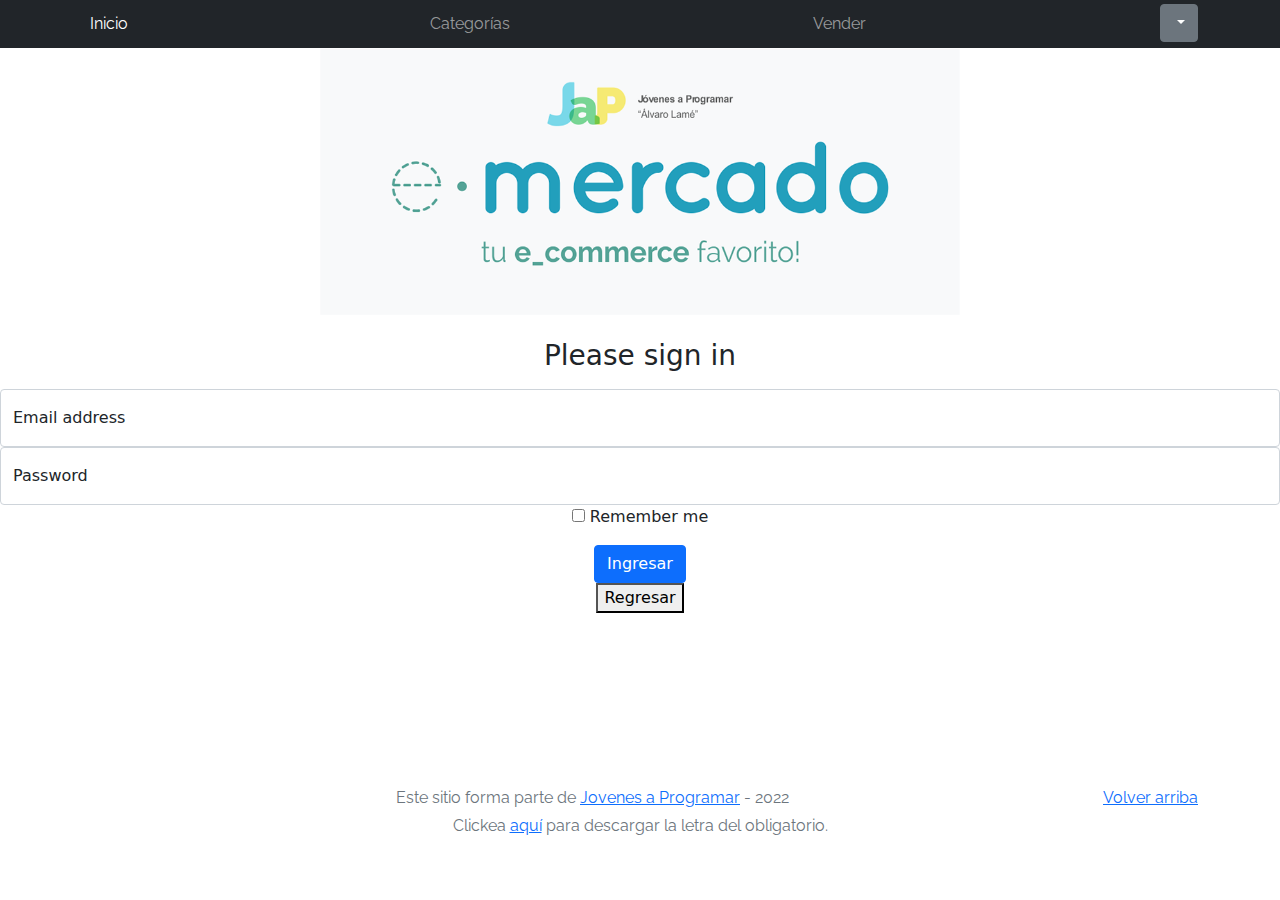
<file: index.html>
<!DOCTYPE html>
<html lang="es">

<head>
  <meta http-equiv="Content-Type" content="text/html; charset=UTF-8">
  <meta name="viewport" content="width=device-width, initial-scale=1, shrink-to-fit=no">
  <title>eMercado - Todo lo que busques está aquí</title>

  <link href="https://fonts.googleapis.com/css?family=Raleway:300,300i,400,400i,700,700i,900,900i" rel="stylesheet">
  <link href="css/bootstrap.min.css" rel="stylesheet">
  <link href="css/styles.css" rel="stylesheet">
</head>

<body>
  <nav class="navbar navbar-expand-lg navbar-dark bg-dark p-1">
    <div class="container">
      <button class="navbar-toggler" type="button" data-bs-toggle="collapse" data-bs-target="#navbarNav"
        aria-controls="navbarNav" aria-expanded="false" aria-label="Toggle navigation">
        <span class="navbar-toggler-icon"></span>
      </button>
      <div class="collapse navbar-collapse" id="navbarNav">
        <ul class="navbar-nav w-100 justify-content-between">
          <li class="nav-item">
            <a class="nav-link active" href="index.html">Inicio</a>
          </li>
          <li class="nav-item">
            <a class="nav-link" href="categories.html">Categorías</a>
          </li>
          <li class="nav-item">
            <a class="nav-link" href="sell.html">Vender</a>
          </li>
          <li class="nav-item">
            <div class="dropdown">
              <button class="btn btn-secondary dropdown-toggle" type="button" id="dropdownMenuButton1" data-bs-toggle="dropdown" aria-expanded="false">
                
              </button>
              <ul class="dropdown-menu" aria-labelledby="dropdownMenuButton1">
                <li><a class="dropdown-item" href="cart.html">Mi Carrito</a></li>
                <li><a class="dropdown-item" href="my-profile.html"> Mi Perfil</a></li>
                <li><a class="dropdown-item"  href="login.html" onclick="cerrarSesion()" >Cerrar Sesión</a></li>
              </ul>
            </div>
            

          </li>
        </ul>
      </div>
    </div>
  </nav>
  <main>
    <div class="jumbotron text-center"></div>
    <div class="album py-5 bg-light">
      <div class="container">
        <div class="row">
          <div class="col-md-4">
            <div class="card mb-4 shadow-sm custom-card cursor-active" id="autos">
              <img class="bd-placeholder-img card-img-top" src="img/cars_index.jpg"
                alt="Imgagen representativa de la categoría 'Autos'">
              <h3 class="m-3">Autos</h3>
              <div class="card-body">
                <p class="card-text">Los mejores precios en autos 0 kilómetro, de alta y media gama.</p>
              </div>
            </div>
          </div>
          <div class="col-md-4">
            <div class="card mb-4 shadow-sm custom-card cursor-active" id="juguetes">
              <img class="bd-placeholder-img card-img-top" src="img/toys_index.jpg"
                alt="Imgagen representativa de la categoría 'Juguetes'">
              <h3 class="m-3">Juguetes</h3>
              <div class="card-body">
                <p class="card-text">Encuentra aquí los mejores precios para niños/as de cualquier edad.</p>
              </div>
            </div>
          </div>
          <div class="col-md-4">
            <div class="card mb-4 shadow-sm custom-card cursor-active" id="muebles">
              <img class="bd-placeholder-img card-img-top" src="img/furniture_index.jpg"
                alt="Imgagen representativa de la categoría 'Muebles'">
              <h3 class="m-3">Muebles</h3>
              <div class="card-body">
                <p class="card-text">Muebles antiguos, nuevos y para ser armados por uno mismo.</p>
              </div>
            </div>
          </div>
        </div>
        <div class="row">
          <a class="btn btn-light btn-lg btn-block" href="categories.html">Y mucho más!</a>
        </div>
      </div>
    </div>
  </main>
  <footer class="text-muted">
    <div class="container">
      <p class="float-end">
        <a href="#">Volver arriba</a>
      </p>
      <p>Este sitio forma parte de <a href="https://jovenesaprogramar.edu.uy/" target="_blank">Jovenes a Programar</a> -
        2022</p>
      <p>Clickea <a target="_blank" href="Letra.pdf">aquí</a> para descargar la letra del obligatorio.</p>
    </div>
  </footer>
  <script src="js/bootstrap.bundle.min.js"></script>
  <script src="js/index.js"></script>
  <script src="js/init.js"></script>
  <script src="js/login.js"></script>
</body>

</html>
</file>
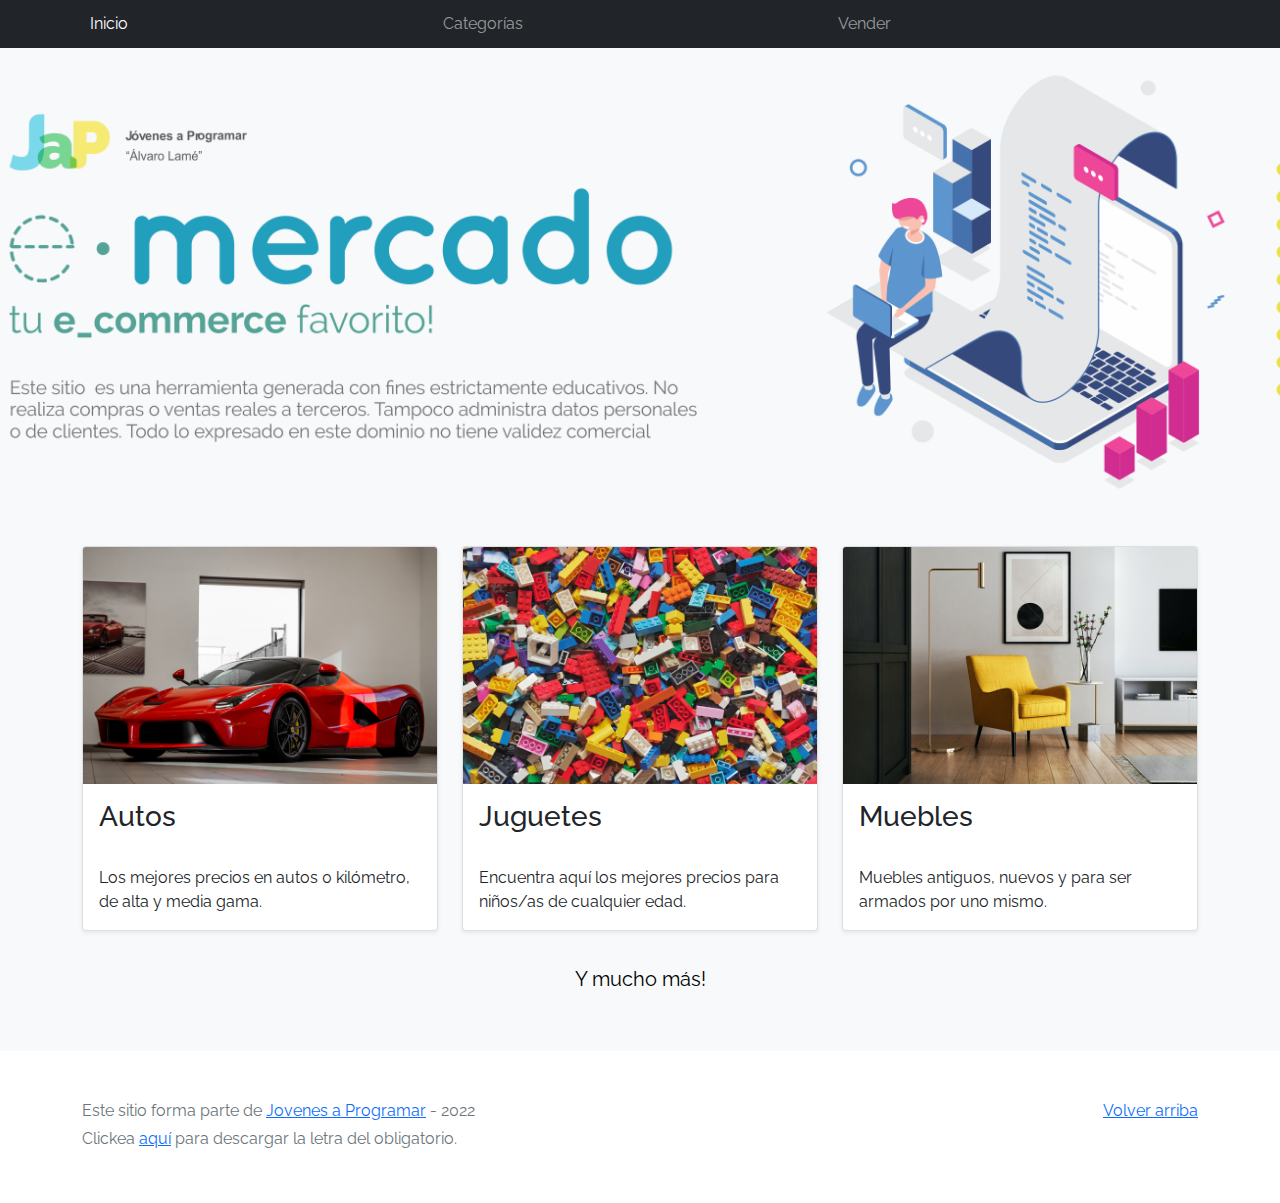
<file: workspace-inicial/workspace-inicial/index.html>
<!DOCTYPE html>
<html lang="es">

<head>
  <meta http-equiv="Content-Type" content="text/html; charset=UTF-8">
  <meta name="viewport" content="width=device-width, initial-scale=1, shrink-to-fit=no">
  <title>eMercado - Todo lo que busques está aquí</title>

  <link href="https://fonts.googleapis.com/css?family=Raleway:300,300i,400,400i,700,700i,900,900i" rel="stylesheet">
  <link href="css/bootstrap.min.css" rel="stylesheet">
  <link href="css/styles.css" rel="stylesheet">
</head>

<body>
  <nav class="navbar navbar-expand-lg navbar-dark bg-dark p-1">
    <div class="container">
      <button class="navbar-toggler" type="button" data-bs-toggle="collapse" data-bs-target="#navbarNav"
        aria-controls="navbarNav" aria-expanded="false" aria-label="Toggle navigation">
        <span class="navbar-toggler-icon"></span>
      </button>
      <div class="collapse navbar-collapse" id="navbarNav">
        <ul class="navbar-nav w-100 justify-content-between">
          <li class="nav-item">
            <a class="nav-link active" href="index.html">Inicio</a>
          </li>
          <li class="nav-item">
            <a class="nav-link" href="categories.html">Categorías</a>
          </li>
          <li class="nav-item">
            <a class="nav-link" href="sell.html">Vender</a>
          </li>
          <li class="nav-item">
          </li>
        </ul>
      </div>
    </div>
  </nav>
  <main>
    <div class="jumbotron text-center"></div>
    <div class="album py-5 bg-light">
      <div class="container">
        <div class="row">
          <div class="col-md-4">
            <div class="card mb-4 shadow-sm custom-card cursor-active" id="autos">
              <img class="bd-placeholder-img card-img-top" src="img/cars_index.jpg"
                alt="Imgagen representativa de la categoría 'Autos'">
              <h3 class="m-3">Autos</h3>
              <div class="card-body">
                <p class="card-text">Los mejores precios en autos 0 kilómetro, de alta y media gama.</p>
              </div>
            </div>
          </div>
          <div class="col-md-4">
            <div class="card mb-4 shadow-sm custom-card cursor-active" id="juguetes">
              <img class="bd-placeholder-img card-img-top" src="img/toys_index.jpg"
                alt="Imgagen representativa de la categoría 'Juguetes'">
              <h3 class="m-3">Juguetes</h3>
              <div class="card-body">
                <p class="card-text">Encuentra aquí los mejores precios para niños/as de cualquier edad.</p>
              </div>
            </div>
          </div>
          <div class="col-md-4">
            <div class="card mb-4 shadow-sm custom-card cursor-active" id="muebles">
              <img class="bd-placeholder-img card-img-top" src="img/furniture_index.jpg"
                alt="Imgagen representativa de la categoría 'Muebles'">
              <h3 class="m-3">Muebles</h3>
              <div class="card-body">
                <p class="card-text">Muebles antiguos, nuevos y para ser armados por uno mismo.</p>
              </div>
            </div>
          </div>
        </div>
        <div class="row">
          <a class="btn btn-light btn-lg btn-block" href="categories.html">Y mucho más!</a>
        </div>
      </div>
    </div>
  </main>
  <footer class="text-muted">
    <div class="container">
      <p class="float-end">
        <a href="#">Volver arriba</a>
      </p>
      <p>Este sitio forma parte de <a href="https://jovenesaprogramar.edu.uy/" target="_blank">Jovenes a Programar</a> -
        2022</p>
      <p>Clickea <a target="_blank" href="Letra.pdf">aquí</a> para descargar la letra del obligatorio.</p>
    </div>
  </footer>
  <script src="js/bootstrap.bundle.min.js"></script>
  <script src="js/index.js"></script>
  <script src="js/init.js"></script>
</body>

</html>
</file>
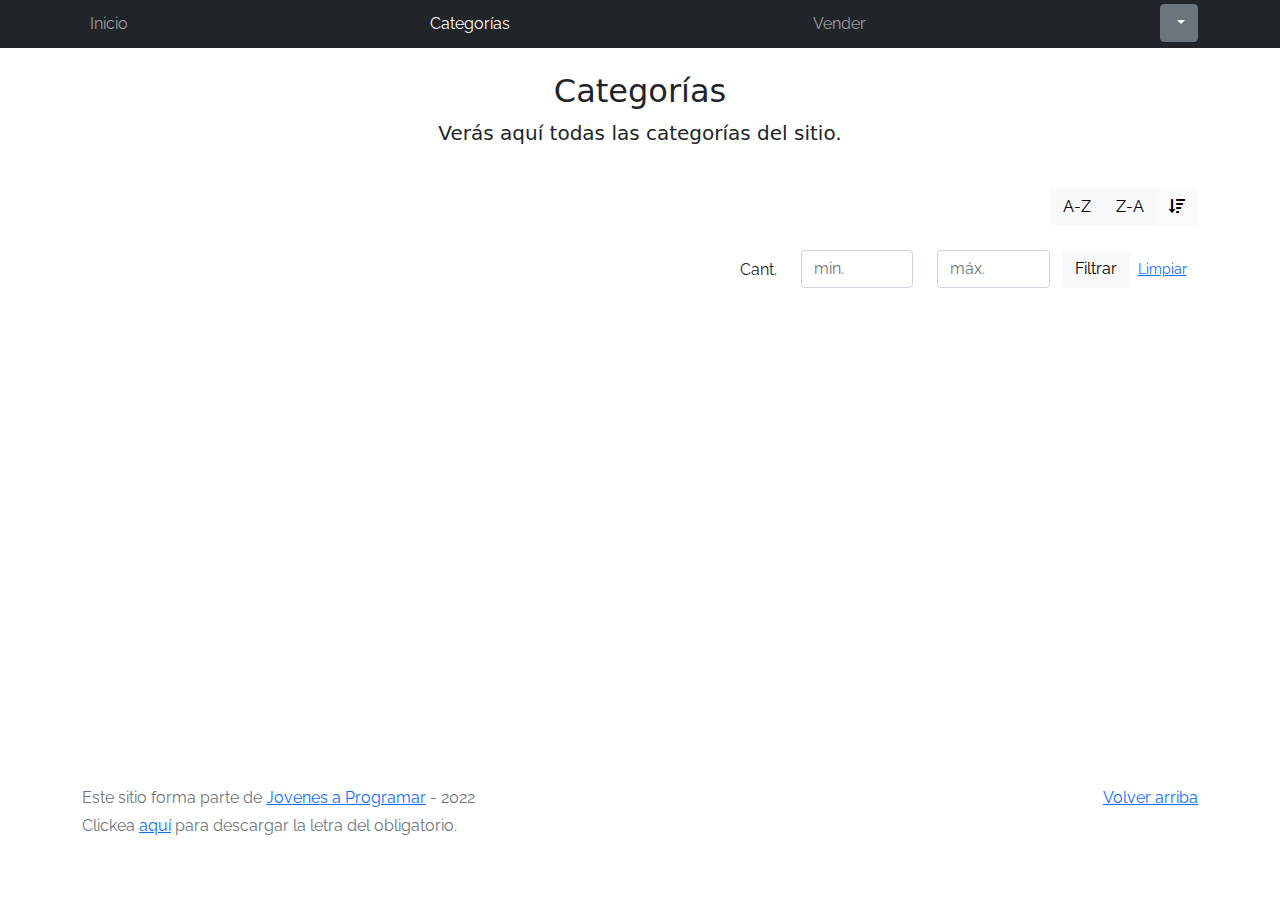
<file: categories.html>
<!DOCTYPE html>
<html lang="es">

<head>
  <meta http-equiv="Content-Type" content="text/html; charset=UTF-8">
  <meta name="viewport" content="width=device-width, initial-scale=1, shrink-to-fit=no">
  <title>eMercado - Todo lo que busques está aquí</title>

  <link href="https://fonts.googleapis.com/css?family=Raleway:300,300i,400,400i,700,700i,900,900i" rel="stylesheet">
  <link href="css/font-awesome.min.css" rel="stylesheet">
  <link href="css/bootstrap.min.css" rel="stylesheet">
  <link href="css/styles.css" rel="stylesheet">
</head>

<body>
  <nav class="navbar navbar-expand-lg navbar-dark bg-dark p-1">
    <div class="container">
      <button class="navbar-toggler" type="button" data-bs-toggle="collapse" data-bs-target="#navbarNav"
        aria-controls="navbarNav" aria-expanded="false" aria-label="Toggle navigation">
        <span class="navbar-toggler-icon"></span>
      </button>
      <div class="collapse navbar-collapse" id="navbarNav">
        <ul class="navbar-nav w-100 justify-content-between">
          <li class="nav-item">
            <a class="nav-link" href="index.html">Inicio</a>
          </li>
          <li class="nav-item">
            <a class="nav-link active" href="categories.html">Categorías</a>
          </li>
          <li class="nav-item">
            <a class="nav-link" href="sell.html">Vender</a>
          </li>
          <li class="nav-item">
            <div class="dropdown">
              <button class="btn btn-secondary dropdown-toggle" type="button" id="dropdownMenuButton1" data-bs-toggle="dropdown" aria-expanded="false">
              
              </button>
              <ul class="dropdown-menu" aria-labelledby="dropdownMenuButton1">
                <li><a class="dropdown-item" href="cart.html">Mi Carrito</a></li>
                <li><a class="dropdown-item" href="my-profile.html"> Mi Perfil</a></li>
                <li><a class="dropdown-item"  href="login.html" onclick="cerrarSesion()" >Cerrar Sesión</a></li>
              </ul>
            </div>
            

          </li>
        </ul>
      </div>
    </div>
  </nav>
  <main class="pb-5">
    <div class="text-center p-4">
      <h2>Categorías</h2>
      <p class="lead">Verás aquí todas las categorías del sitio.</p>
    </div>
    <div class="container">
      <div class="row">
        <div class="col text-end">
          <div class="btn-group btn-group-toggle mb-4" data-bs-toggle="buttons">
            <input type="radio" class="btn-check" name="options" id="sortAsc">
            <label class="btn btn-light" for="sortAsc">A-Z</label>
            <input type="radio" class="btn-check" name="options" id="sortDesc">
            <label class="btn btn-light" for="sortDesc">Z-A</label>
            <input type="radio" class="btn-check" name="options" id="sortByCount" checked>
            <label class="btn btn-light" for="sortByCount"><i class="fas fa-sort-amount-down mr-1"></i></label>
          </div>
        </div>
      </div>
      <div class="row">
        <div class="col-lg-6 offset-lg-6 col-md-12 mb-1 container">
          <div class="row container p-0 m-0">
            <div class="col">
              <p class="font-weight-normal text-end my-2">Cant.</p>
            </div>
            <div class="col">
              <input class="form-control" type="number" placeholder="min." id="rangeFilterCountMin">
            </div>
            <div class="col">
              <input class="form-control" type="number" placeholder="máx." id="rangeFilterCountMax">
            </div>
            <div class="col-3 p-0">
              <div class="btn-group" role="group">
                <button class="btn btn-light btn-block" id="rangeFilterCount">Filtrar</button>
                <button class="btn btn-link btn-sm" id="clearRangeFilter">Limpiar</button>
              </div>
            </div>
          </div>
        </div>
      </div>
      <div class="row">
        <div class="list-group" id="cat-list-container">
        </div>
      </div>
    </div>
  </main>
  <footer class="text-muted">
    <div class="container">
      <p class="float-end">
        <a href="#">Volver arriba</a>
      </p>
      <p>Este sitio forma parte de <a href="https://jovenesaprogramar.edu.uy/" target="_blank">Jovenes a Programar</a> -
        2022</p>
      <p>Clickea <a target="_blank" href="Letra.pdf">aquí</a> para descargar la letra del obligatorio.</p>
    </div>
  </footer>
  <div id="spinner-wrapper">
    <div class="lds-ring">
      <div></div>
      <div></div>
      <div></div>
      <div></div>
    </div>
  </div>
  <script src="js/bootstrap.bundle.min.js"></script>
  <script src="js/init.js"></script>
  <script src="js/categories.js"></script>
</body>

</html>
</file>
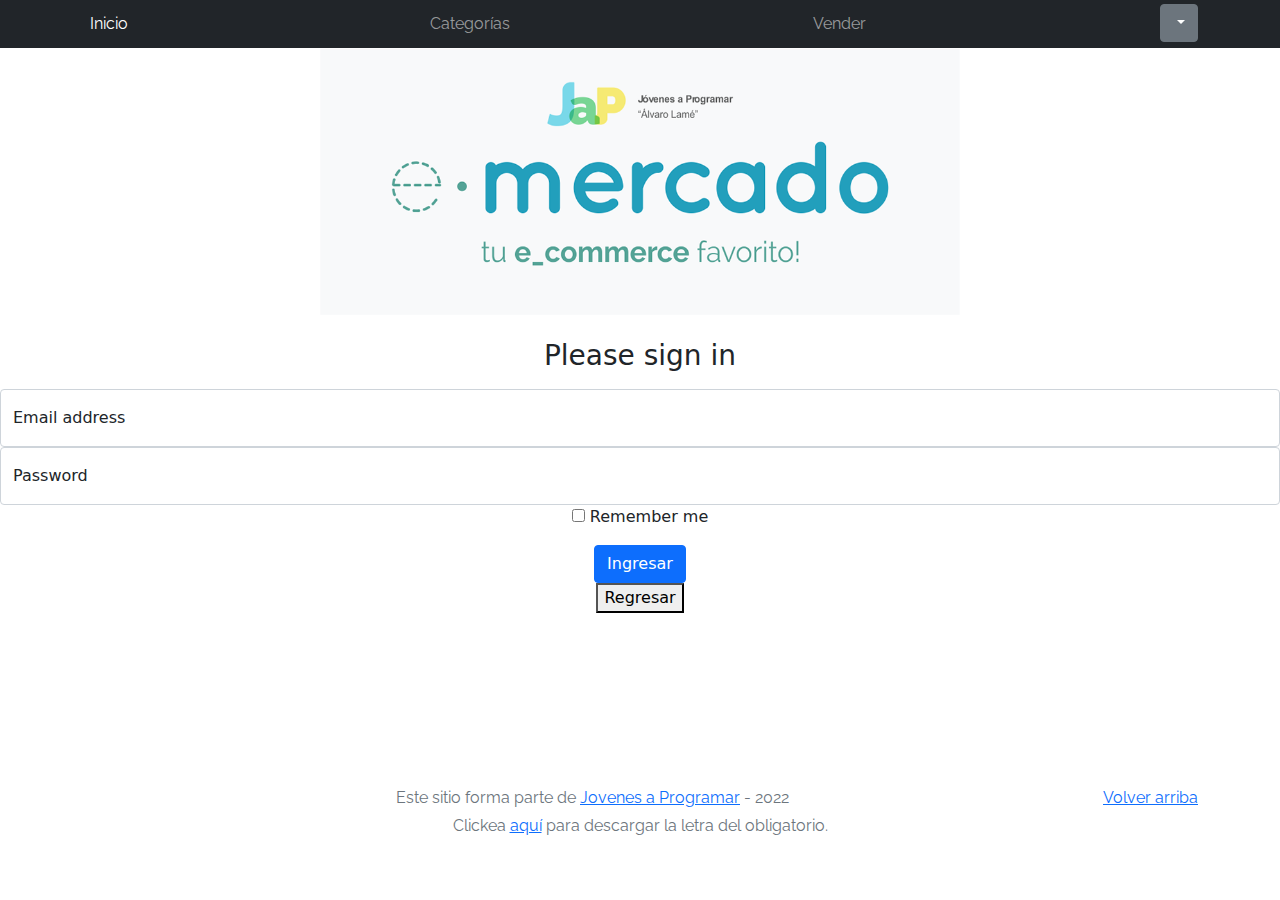
<file: login.html>
<!DOCTYPE html>
<html lang="es">

<head>
  <meta http-equiv="Content-Type" content="text/html; charset=UTF-8">
  <meta name="viewport" content="width=device-width, initial-scale=1, shrink-to-fit=no">
  <title>eMercado - Todo lo que busques está aquí</title>
  
  <link href="https://fonts.googleapis.com/css?family=Raleway:300,300i,400,400i,700,700i,900,900i" rel="stylesheet">
  <link href="css/bootstrap.min.css" rel="stylesheet">
  <link href="css/styles.css" rel="stylesheet">
  
</head>

<body class="text-center">
  <nav class="navbar navbar-expand-lg navbar-dark bg-dark p-1">
    <div class="container">
      <button class="navbar-toggler" type="button" data-bs-toggle="collapse" data-bs-target="#navbarNav"
        aria-controls="navbarNav" aria-expanded="false" aria-label="Toggle navigation">
        <span class="navbar-toggler-icon"></span>
      </button>
      <div class="collapse navbar-collapse" id="navbarNav">
        <ul class="navbar-nav w-100 justify-content-between">
          <li class="nav-item">
            <a class="nav-link active" href="index.html">Inicio</a>
          </li>
          <li class="nav-item">
            <a class="nav-link" href="categories.html">Categorías</a>
          </li>
          <li class="nav-item">
            <a class="nav-link" href="sell.html">Vender</a>
          </li>
          <li class="nav-item">
            <div class="dropdown">
              <button class="btn btn-secondary dropdown-toggle" type="button" id="dropdownMenuButton1" data-bs-toggle="dropdown" aria-expanded="false">
              
              </button>
              <ul class="dropdown-menu" aria-labelledby="dropdownMenuButton1">
                <li><a class="dropdown-item" href="cart.html">Mi Carrito</a></li>
                <li><a class="dropdown-item" href="my-profile.html"> Mi Perfil</a></li>
                <li><a class="dropdown-item"  href="login.html" onclick="cerrarSesion()" >Cerrar Sesión</a></li>
              </ul>
            </div>
            

          </li>
        </ul>
      </div>
    </div>
  </nav>
    
  <main class="form-signin w-100 m-auto">
    <form>
      <img class="mb-4" src="./img/login.png" alt="" width="50%" height="50%">
      <h1 class="h3 mb-3 fw-normal">Please sign in</h1>
  
      <div class="form-floating">
        <input type="email" class="form-control" id="email" placeholder="name@example.com" required>
        <label for="email">Email address</label>
      </div>
      <div class="form-floating">
        <input type="password" class="form-control" id="Password" placeholder="Password" required>
        <label for="Password">Password</label>
      </div>
  
      <div class="checkbox mb-3">
        <label>
          <input type="checkbox" value="remember-me" id="check" required> Remember me
        </label>
      </div>
      <button class="btn btn-primary" type="button" id="submit" onclick="comprobarClave()">Ingresar</button>
    </form>
    <button id="Regresa">Regresar</button>
  </main>

  <div class="alert alert-success alert-dismissible fade" role="alert" id="alert-success">
    <p>Datos guardados correctamente</p>
    <button type="button" class="btn-close" data-bs-dismiss="alert" aria-label="Close"></button>
  </div>

  <div class="alert alert-danger alert-dismissible fade" role="alert" id="alert-danger">
    <p>Los datos ingresados no cumplen con los requisitos solicitados</p>
    <button type="button" class="btn-close" data-bs-dismiss="alert" aria-label="Close"></button>
  </div>

  <footer class="text-muted">
    <div class="container">
      <p class="float-end">
        <a href="#">Volver arriba</a>
      </p>
      <p>Este sitio forma parte de <a href="https://jovenesaprogramar.edu.uy/" target="_blank">Jovenes a Programar</a> -
        2022</p>
      <p>Clickea <a target="_blank" href="Letra.pdf">aquí</a> para descargar la letra del obligatorio.</p>
    </div>
  </footer>
  <script src="js/login.js"></script>
  <script src="js/init.js"></script>
</body>

</html>
</file>
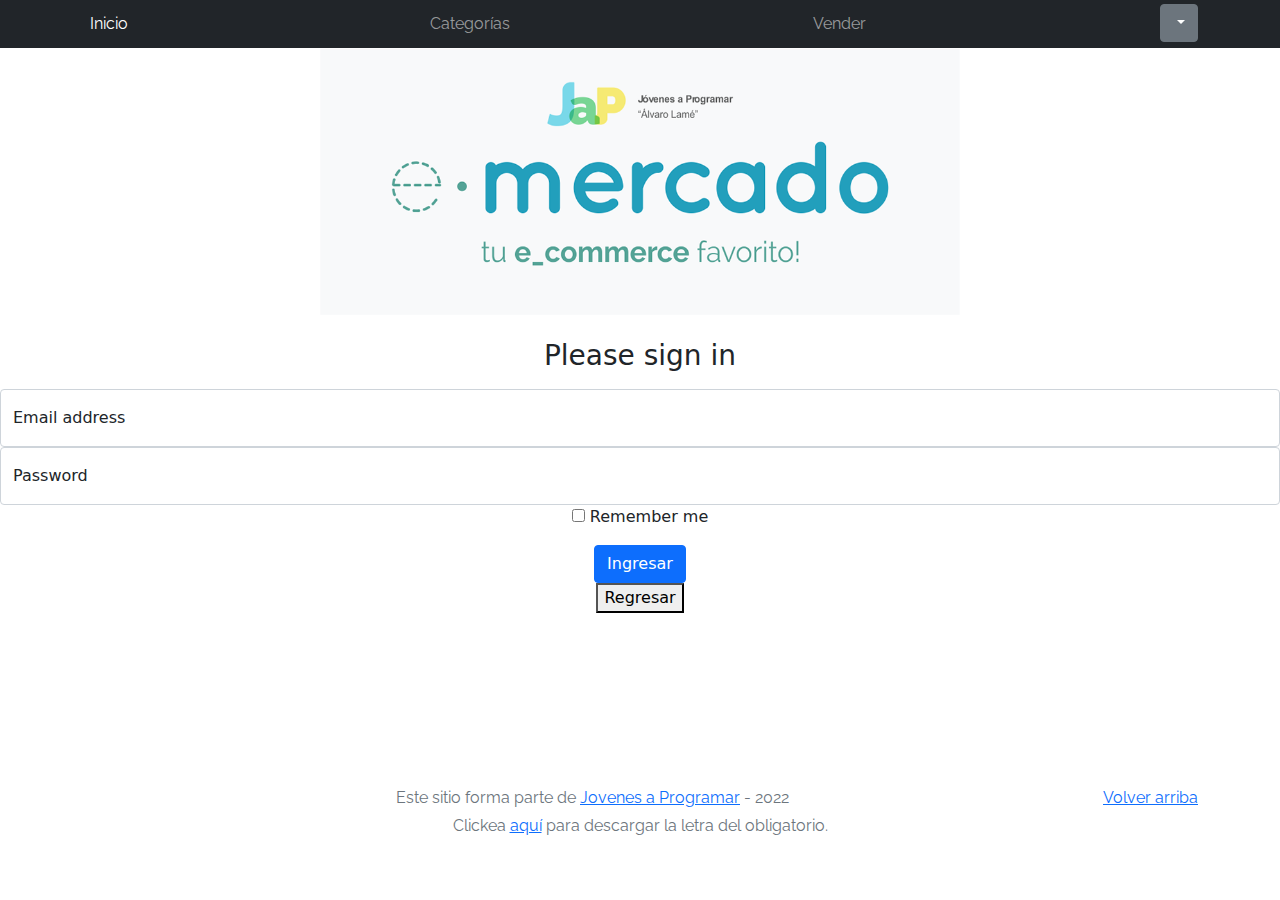
<file: my-profile.html>
<!DOCTYPE html>
<html lang="es">

<head>
  <meta http-equiv="Content-Type" content="text/html; charset=UTF-8">
  <meta name="viewport" content="width=device-width, initial-scale=1, shrink-to-fit=no">
  <title>eMercado - Todo lo que busques está aquí</title>
  <link href="https://fonts.googleapis.com/css?family=Raleway:300,300i,400,400i,700,700i,900,900i" rel="stylesheet">
  <link href="css/bootstrap.min.css" rel="stylesheet">
  <link href="css/styles.css" rel="stylesheet">
  <style>
    .bd-placeholder-img {
      font-size: 1.125rem;
      text-anchor: middle;
      -webkit-user-select: none;
      -moz-user-select: none;
      -ms-user-select: none;
      user-select: none;
    }

    @media (min-width: 768px) {
      .bd-placeholder-img-lg {
        font-size: 3.5rem;
      }
    }
  </style>
</head>

<body>
  <nav class="navbar navbar-expand-lg navbar-dark bg-dark p-1">
    <div class="container">
      <button class="navbar-toggler" type="button" data-bs-toggle="collapse" data-bs-target="#navbarNav"
        aria-controls="navbarNav" aria-expanded="false" aria-label="Toggle navigation">
        <span class="navbar-toggler-icon"></span>
      </button>
      <div class="collapse navbar-collapse" id="navbarNav">
        <ul class="navbar-nav w-100 justify-content-between">
          <li class="nav-item">
            <a class="nav-link" href="index.html">Inicio</a>
          </li>
          <li class="nav-item">
            <a class="nav-link" href="categories.html">Categorías</a>
          </li>
          <li class="nav-item">
            <a class="nav-link" href="sell.html">Vender</a>
          </li>
          <li class="nav-item">
            <div class="dropdown">
              <button class="btn btn-secondary dropdown-toggle" type="button" id="dropdownMenuButton1" data-bs-toggle="dropdown" aria-expanded="false">
              
              </button>
              <ul class="dropdown-menu" aria-labelledby="dropdownMenuButton1">
                <li><a class="dropdown-item" href="cart.html">Mi Carrito</a></li>
                <li><a class="dropdown-item" href="my-profile.html"> Mi Perfil</a></li>
                <li><a class="dropdown-item"  href="login.html" onclick="cerrarSesion()" >Cerrar Sesión</a></li>
              </ul>
            </div>
            

          </li>
        </ul>
      </div>
    </div>
  </nav>
  <main>
  <form action="#" method="get" class="row mt-4 needs-validation" id="form" novalidate>
    <div class="container">
      <div class="row">
        <div class="col-md-8 mb-4">
          <div class="card mb-4">
            <div class="card-header py-3">
              <h5 class="mb-0">Perfil</h5>
            </div>
            <div class="card-body">
                <!-- Primer nombre -->
                <div class="row mb-4">
                  <div class="col">
                    <div class="form-outline">
                      <input type="text" class="form-control" id="name1" required />
                      <label class="form-label" for="name1" >Primer nombre*</label>
                      <div class="valid-feedback">
                      </div>
                      <div class="invalid-feedback">
                        Ingrese Nombre
                      </div>
                    </div>
                  </div>
                  <!-- Segundo nombre -->
                  <div class="col">
                    <div class="form-outline">
                      <input type="text" class="form-control" id="name2" />
                      <label class="form-label" for="name2" >Segundo nombre</label>
                  </div>
                </div>
              </div>
            </div>
            <div class="card-body">
              <!-- Primer apellido -->
              <div class="row mb-4">
                <div class="col">
                  <div class="form-outline">
                    <input type="text" class="form-control" id="lastName1" required />
                    <label class="form-label" for="lastName1" >Primer apellido*</label>
                    <div class="valid-feedback">
                    </div>
                    <div class="invalid-feedback">
                      Ingrese Apellido
                    </div>
                  </div>
                </div>
                <!-- Segundo Apellido -->
                <div class="col">
                  <div class="form-outline">
                    <input type="text" class="form-control" id="lastName2" />
                    <label class="form-label" for="lastName2" >Segundo apellido</label>
                </div>
              </div>
            </div>
          </div>
          <div class="card-body">
            <!-- Email -->
            <div class="row mb-4">
              <div class="col">
                <div class="form-outline">
                  <input type="text" class="form-control" id="e-mail" placeholder="name@example.com" required>
                  <label for="email">Email*</label>
                  <div class="valid-feedback">
                  </div>
                  <div class="invalid-feedback">
                    Ingrese Email
                  </div>
                </div>
              </div>
              <!-- Telefono -->
              <div class="col">
                <div class="form-outline">
                  <input type="number" class="form-control" id="numero" />
                <label class="form-label" for="numero" >Teléfono de Contacto</label>
              </div>
            </div>
          </div>
        </div>
        <button type="submit" class="btn btn-primary" id="saveData" onclick="saveDataProfile(), SaveProfile()">
          Guardar datos
        </button>
          </div>
        </div>
      </div>
    </div>
  </form>

  <!-- Mensaje Alerta -->
<div class="alert alert-success alert-dismissible fade" role="alert" id="alert-success">
  <p>Datos guardados correctamente</p>
  <button type="button" class="btn-close" data-bs-dismiss="alert" aria-label="Close"></button>
</div>

<div class="alert alert-danger alert-dismissible fade" role="alert" id="alert-danger">
  <p>Faltan datos obligatorios (*)</p>
  <button type="button" class="btn-close" data-bs-dismiss="alert" aria-label="Close"></button>
</div>
<!-- /Mensaje Alerta -->

  </main>


  <footer class="text-muted">
    <div class="container">
      <p class="float-end">
        <a href="#">Volver arriba</a>
      </p>
      <p>Este sitio forma parte de <a href="https://jovenesaprogramar.edu.uy/" target="_blank">Jovenes a Programar</a> -
        2022</p>
      <p>Clickea <a target="_blank" href="Letra.pdf">aquí</a> para descargar la letra del obligatorio.</p>
    </div>
  </footer>
  <script src="js/bootstrap.bundle.min.js"></script>
  <script src="js/init.js"></script>
  <script src="js/my-profile.js"></script>
</body>

</html>
</file>
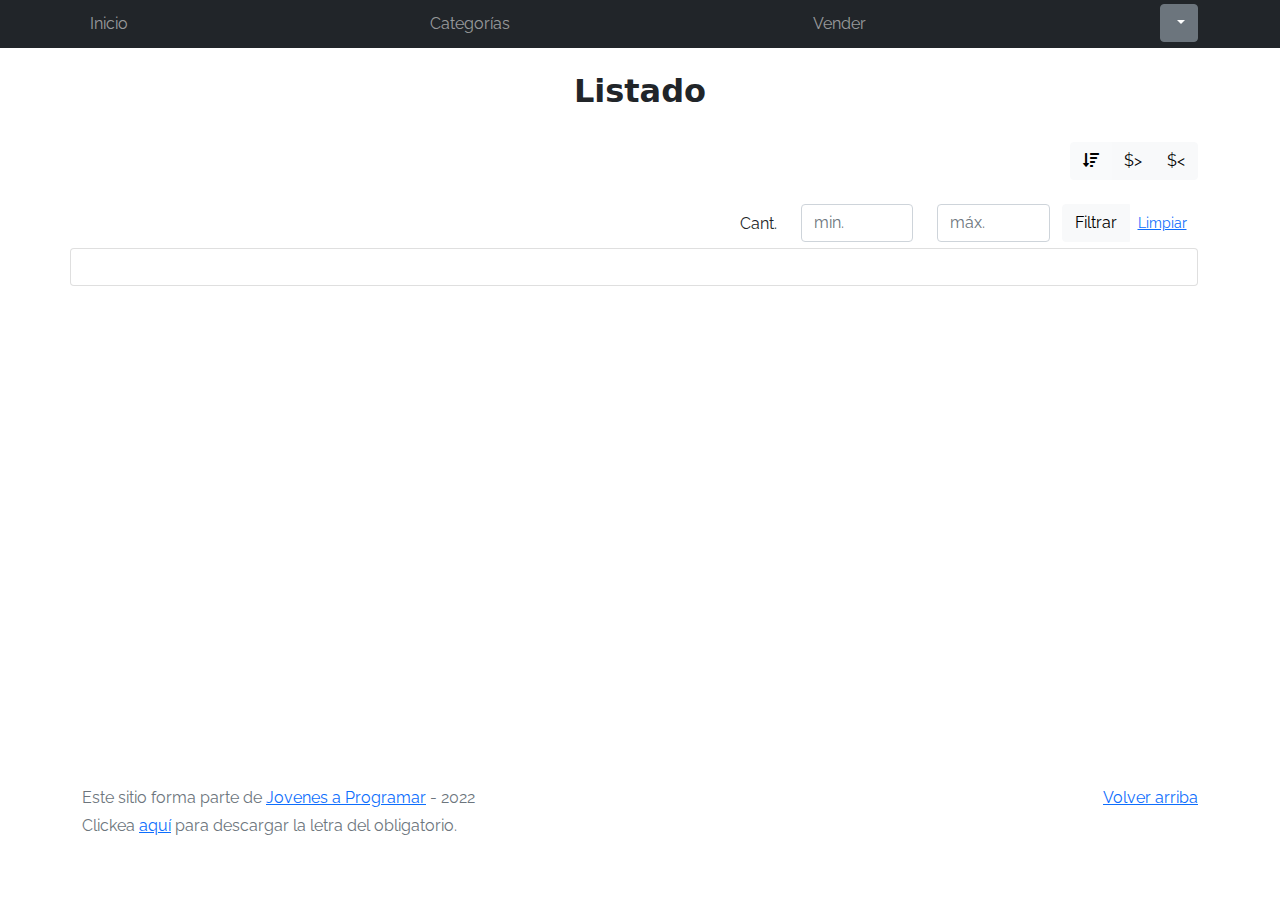
<file: products.html>
<!DOCTYPE html>
<html lang="es">
  <head>
    <meta http-equiv="Content-Type" content="text/html; charset=UTF-8" />
    <meta
      name="viewport"
      content="width=device-width, initial-scale=1, shrink-to-fit=no"
    />
    <title>eMercado - Todo lo que busques está aquí</title>

    <link
      href="https://fonts.googleapis.com/css?family=Raleway:300,300i,400,400i,700,700i,900,900i"
      rel="stylesheet"
    />
    <link href="css/font-awesome.min.css" rel="stylesheet" />
    <link href="css/bootstrap.min.css" rel="stylesheet" />
    <link href="css/styles.css" rel="stylesheet" />
  </head>

  <body>
    <nav class="navbar navbar-expand-lg navbar-dark bg-dark p-1">
      <div class="container">
        <button
          class="navbar-toggler"
          type="button"
          data-bs-toggle="collapse"
          data-bs-target="#navbarNav"
          aria-controls="navbarNav"
          aria-expanded="false"
          aria-label="Toggle navigation">
          <span class="navbar-toggler-icon"></span>
        </button>
        <div class="collapse navbar-collapse" id="navbarNav">
          <ul class="navbar-nav w-100 justify-content-between">
            <li class="nav-item">
              <a class="nav-link" href="index.html">Inicio</a>
            </li>
            <li class="nav-item">
              <a class="nav-link" href="categories.html">Categorías</a>
            </li>
            <li class="nav-item">
              <a class="nav-link" href="sell.html">Vender</a>
            </li>
            <li class="nav-item">
              <div class="dropdown">
                <button class="btn btn-secondary dropdown-toggle" type="button" id="dropdownMenuButton1" data-bs-toggle="dropdown" aria-expanded="false">
                
                </button>
                <ul class="dropdown-menu" aria-labelledby="dropdownMenuButton1">
                  <li><a class="dropdown-item" href="cart.html">Mi Carrito</a></li>
                  <li><a class="dropdown-item" href="my-profile.html"> Mi Perfil</a></li>
                  <li><a class="dropdown-item"  href="login.html" onclick="cerrarSesion()" >Cerrar Sesión</a></li>
                </ul>
              </div>
              
  
            </li>
          </ul>
        </div>
      </div>
    </nav>
    <main>
      <div class="text-center p-4">
        <h2><strong id="catName">Listado</strong></h2>
      </div>

      <!-- codigo filtros -->

      <div class="container">
        <div class="row">
          <div class="col text-end">
            <div class="btn-group btn-group-toggle mb-4" data-bs-toggle="buttons">
              <input type="radio" class="btn-check" name="options" id="sortByCount" checked>
              <label class="btn btn-light" for="sortByCount"><i class="fas fa-sort-amount-down mr-1"></i></label>
              <input type="radio" class="btn-check" name="options" id="sortPriceDesc">
              <label class="btn btn-light" for="sortPriceDesc"> $> </label>
              <input type="radio" class="btn-check" name="options" id="sortPriceAsc">
              <label class="btn btn-light" for="sortPriceAsc"> $< </label>
            </div>
          </div>
        </div>
        <div class="row">
          <div class="col-lg-6 offset-lg-6 col-md-12 mb-1 container">
            <div class="row container p-0 m-0">
              <div class="col">
                <p class="font-weight-normal text-end my-2">Cant.</p>
              </div>
              <div class="col">
                <input class="form-control" type="number" placeholder="min." id="rangeFilterCountMin">
              </div>
              <div class="col">
                <input class="form-control" type="number" placeholder="máx." id="rangeFilterCountMax">
              </div>
              <div class="col-3 p-0">
                <div class="btn-group" role="group">
                  <button class="btn btn-light btn-block" id="rangeFilterCount">Filtrar</button>
                  <button class="btn btn-link btn-sm" id="clearRangeFilter">Limpiar</button>
                </div>
              </div>
            </div>
          </div>
        </div>
      </div>
      <!-- codigo filtros -->



      
      <div class="container">
        <div class="row">
          <div class="list-group" id="cat-list-container">
            <div class="list-group-item list-group-item-action">
              <div class="row">
                <div class="col-3">
                </div>
                <div class="col">
                  <div class="d-flex w-100 justify-content-between">
                    <div class="mb-1">
                      <h4></h4>
                      <p></p>
                    </div>
                    <small class="text-muted"></small>
                  </div>
                </div>
              </div>
            </div>
          </div>
        </div>
      </div>
     
      

      
    </main>

    <footer class="text-muted">
      <div class="container">
        <p class="float-end">
          <a href="#">Volver arriba</a>
        </p>
        <p>
          Este sitio forma parte de
          <a href="https://jovenesaprogramar.edu.uy/" target="_blank"
            >Jovenes a Programar</a
          >
          - 2022
        </p>
        <p>
          Clickea <a target="_blank" href="Letra.pdf">aquí</a> para descargar la
          letra del obligatorio.
        </p>
      </div>
    </footer>
    <div id="spinner-wrapper">
      <div class="lds-ring">
        <div></div>
        <div></div>
        <div></div>
        <div></div>
      </div>
    </div>
    <script src="js/bootstrap.bundle.min.js"></script>
    <script src="js/init.js"></script>
    <script src="js/products.js"></script>
  </body>
</html>
</file>
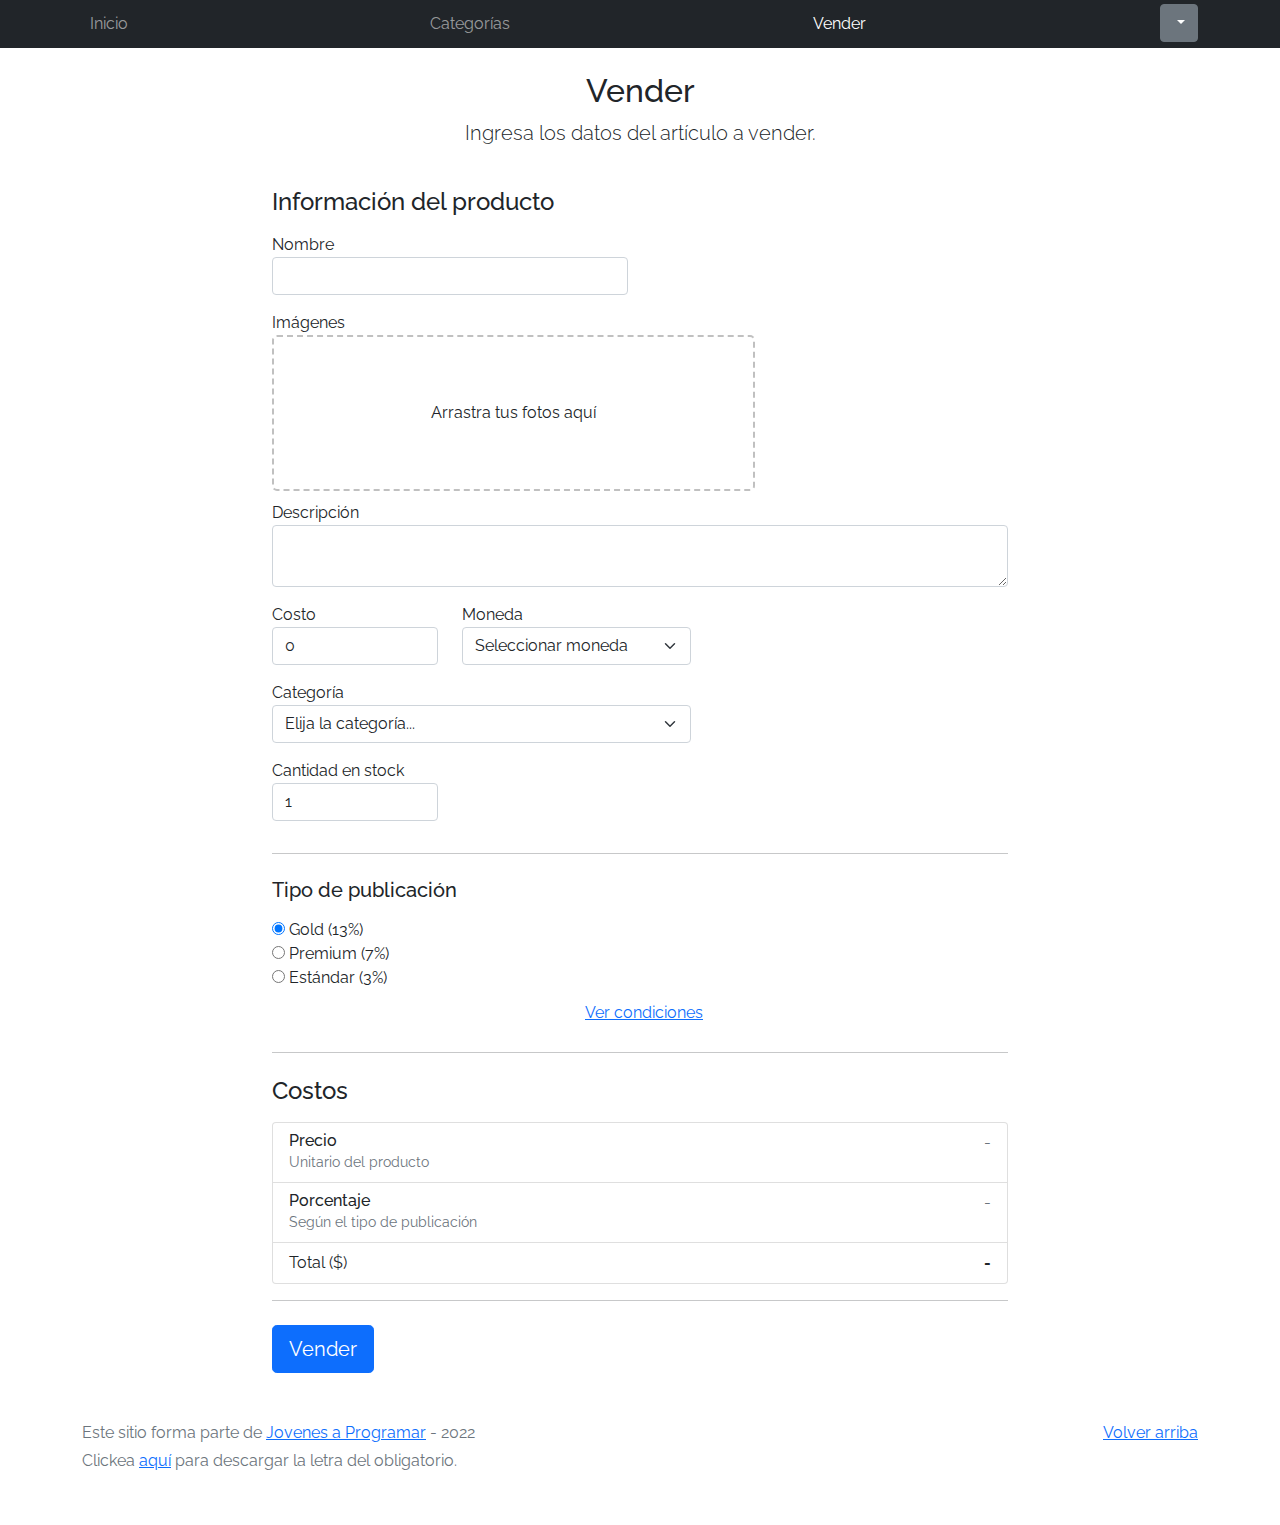
<file: sell.html>
<!DOCTYPE html>
<html lang="es">

<head>
  <meta http-equiv="Content-Type" content="text/html; charset=UTF-8">
  <meta name="viewport" content="width=device-width, initial-scale=1, shrink-to-fit=no">
  <title>eMercado - Todo lo que busques está aquí</title>
  <link href="https://fonts.googleapis.com/css?family=Raleway:300,300i,400,400i,700,700i,900,900i" rel="stylesheet">
  <link href="css/bootstrap.min.css" rel="stylesheet">
  <link href="css/dropzone.css" rel="stylesheet">
  <link href="css/styles.css" rel="stylesheet">
</head>

<body>
  <nav class="navbar navbar-expand-lg navbar-dark bg-dark p-1">
    <div class="container">
      <button class="navbar-toggler" type="button" data-bs-toggle="collapse" data-bs-target="#navbarNav"
        aria-controls="navbarNav" aria-expanded="false" aria-label="Toggle navigation">
        <span class="navbar-toggler-icon"></span>
      </button>
      <div class="collapse navbar-collapse" id="navbarNav">
        <ul class="navbar-nav w-100 justify-content-between">
          <li class="nav-item">
            <a class="nav-link" href="index.html">Inicio</a>
          </li>
          <li class="nav-item">
            <a class="nav-link" href="categories.html">Categorías</a>
          </li>
          <li class="nav-item">
            <a class="nav-link active" href="sell.html">Vender</a>
          </li>
          <li class="nav-item">
            <div class="dropdown">
              <button class="btn btn-secondary dropdown-toggle" type="button" id="dropdownMenuButton1" data-bs-toggle="dropdown" aria-expanded="false">
              
              </button>
              <ul class="dropdown-menu" aria-labelledby="dropdownMenuButton1">
                <li><a class="dropdown-item" href="cart.html">Mi Carrito</a></li>
                <li><a class="dropdown-item" href="my-profile.html"> Mi Perfil</a></li>
                <li><a class="dropdown-item"  href="login.html" onclick="cerrarSesion()" >Cerrar Sesión</a></li>
              </ul>
            </div>
            

          </li>
        </ul>
      </div>
    </div>
  </nav>
  <div class="container">
    <div class="text-center p-4">
      <h2>Vender</h2>
      <p class="lead">Ingresa los datos del artículo a vender.</p>
    </div>
    <div class="row justify-content-md-center">
      <div class="col-md-8 order-md-1">
        <h4 class="mb-3">Información del producto</h4>
        <form class="needs-validation" id="sell-info">
          <div class="row">
            <div class="col-md-6 mb-3">
              <label for="productName">Nombre</label>
              <input type="text" class="form-control" id="productName" value="" name="productName">
              <div class="invalid-feedback">
                Ingresa un nombre
              </div>
            </div>
          </div>
          <div class="row">
            <div class="col-md-8 order-md-1">
              <label>Imágenes</label>
              <div class="needsclick dz-clickable" id="file-upload">
                <div class="dz-message needsclick">
                  Arrastra tus fotos aquí<br>
                </div>
              </div>
            </div>
          </div>
          <div class="row">
            <div class="col-md-12 mb-3">
              <label for="productDescription">Descripción</label>
              <textarea name="productDescription" class="form-control" id="productDescription"></textarea>
            </div>
          </div>
          <div class="row">
            <div class="col-md-3 mb-3">
              <label for="productCostInput">Costo</label>
              <input type="number" name="productCostInput" class="form-control" id="productCostInput" placeholder="" required="" value="0"
                min="0">
              <div class="invalid-feedback">
                El costo debe ser mayor que 0.
              </div>
            </div>
            <div class="col-md-4 mb-3">
              <label for="productCurrency">Moneda</label>
              <select name="productCurrency" class="form-select custom-select d-block w-100" id="productCurrency" required>
                <option value="" hidden selected>Seleccionar moneda</option>
                <option>Pesos Uruguayos (UYU)</option>
                <option>Dólares (USD)</option>
              </select>
              <div class="invalid-feedback">
                Ingresa una categoría válida.
              </div>
            </div>
          </div>
          <div class="row">
            <div class="col-md-7 mb-3">
              <label for="productCategory">Categoría</label>
              <select name="productCategory" class="custom-select form-select d-block w-100" id="productCategory">
                <option value="">Elija la categoría...</option>
                <option>Autos</option>
                <option>Juguetes</option>
                <option>Muebles</option>
                <option>Herramientas</option>
                <option>Computadoras</option>
                <option>Vestimenta</option>
              </select>
              <div class="invalid-feedback">
                Por favor ingresa una categoría válida.
              </div>
            </div>
          </div>
          <div class="row">
            <div class="col-md-3 mb-3">
              <label for="productCountInput">Cantidad en stock</label>
              <input type="number" name="productCountInput" class="form-control" id="productCountInput"  required value="1"
                min="0">
              <div class="invalid-feedback">
                La cantidad es requerida.
              </div>
            </div>
          </div>
          <hr class="mb-4">
          <h5 class="mb-3">Tipo de publicación</h5>
          <div class="d-block my-3">
            <div class="custom-control custom-radio">
              <input id="goldradio" name="publicationType" type="radio" class="custom-control-input" checked=""
                required="">
              <label class="custom-control-label" for="goldradio">Gold (13%)</label>
            </div>
            <div class="custom-control custom-radio">
              <input id="premiumradio" name="publicationType" type="radio" class="custom-control-input" required="">
              <label class="custom-control-label" for="premiumradio">Premium (7%)</label>
            </div>
            <div class="custom-control custom-radio">
              <input id="standardradio" name="publicationType" type="radio" class="custom-control-input" required="">
              <label class="custom-control-label" for="standardradio">Estándar (3%)</label>
            </div>
            <div class="row">
              <button type="button" class="m-1 btn btn-link" data-bs-toggle="modal"
                data-bs-target="#contidionsModal">Ver
                condiciones</button>
            </div>
          </div>
          <hr class="mb-4">
          <h4 class="mb-3">Costos</h4>
          <ul class="list-group mb-3">
            <li class="list-group-item d-flex justify-content-between lh-condensed">
              <div>
                <h6 class="my-0">Precio</h6>
                <small class="text-muted">Unitario del producto</small>
              </div>
              <span class="text-muted" id="productCostText">-</span>
            </li>
            <li class="list-group-item d-flex justify-content-between lh-condensed">
              <div>
                <h6 class="my-0">Porcentaje</h6>
                <small class="text-muted">Según el tipo de publicación</small>
              </div>
              <span class="text-muted" id="comissionText">-</span>
            </li>
            <li class="list-group-item d-flex justify-content-between">
              <span>Total ($)</span>
              <strong id="totalCostText">-</strong>
            </li>
          </ul>
          <hr class="mb-4">
          <button class="btn btn-primary btn-lg" type="submit">Vender</button>
        </form>
      </div>
    </div>
  </div>
  <footer class="text-muted">
    <div class="container">
      <p class="float-end">
        <a href="#">Volver arriba</a>
      </p>
      <p>Este sitio forma parte de <a href="https://jovenesaprogramar.edu.uy/" target="_blank">Jovenes a Programar</a> -
        2022</p>
      <p>Clickea <a target="_blank" href="Letra.pdf">aquí</a> para descargar la letra del obligatorio.</p>
    </div>
  </footer>

  <div class="alert alert-primary-dismissible fade" id="alertResult" role="alert">
    <span id="resultSpan"></span>
  </div>

  <div class="modal fade" tabindex="-1" role="dialog" id="contidionsModal">
    <div class="modal-dialog" role="document">
      <div class="modal-content">
        <div class="modal-header">
          <h5 class="modal-title">Condiciones de publicación</h5>
        </div>
        <div class="modal-body">
          <div class="container">
            <div class="row">
              <h5 class="text-warning">Gold (13%)</h5>
              <p class="muted text-justify">Tu producto se verá de forma promocionada en portada, además de las
                condiciones de Premium y Estándar.</p>
            </div>
            <hr>
            <div class="row">
              <h5 class="text-primary">Premium (7%)</h5>
              <p class="muted text-justify">Se mostrará el producto en los primeros lugares de resultados de búsqueda,
                así cómo cuando se ingrese a la categoría que pertenezca.</p>
            </div>
            <hr>
            <div class="row">
              <h5 class="text-secondary">Estándar (3%)</h5>
              <p class="muted text-justify">El producto se listará en la categoría correspondiente, así como en los
                resultados de búsquedas que coincidan con las palabras claves en el nombre.</p>
            </div>
          </div>
        </div>
        <div class="modal-footer">
          <button type="button" class="btn btn-primary" data-bs-dismiss="modal">Cerrar</button>
        </div>
      </div>
    </div>
  </div>
  <div id="spinner-wrapper">
    <div class="lds-ring">
      <div></div>
      <div></div>
      <div></div>
      <div></div>
    </div>
  </div>
  <script src="js/bootstrap.bundle.min.js"></script>
  <script src="js/dropzone.js"></script>
  <script src="js/init.js"></script>
  <script src="js/sell.js"></script>
</body>

</html>
</file>
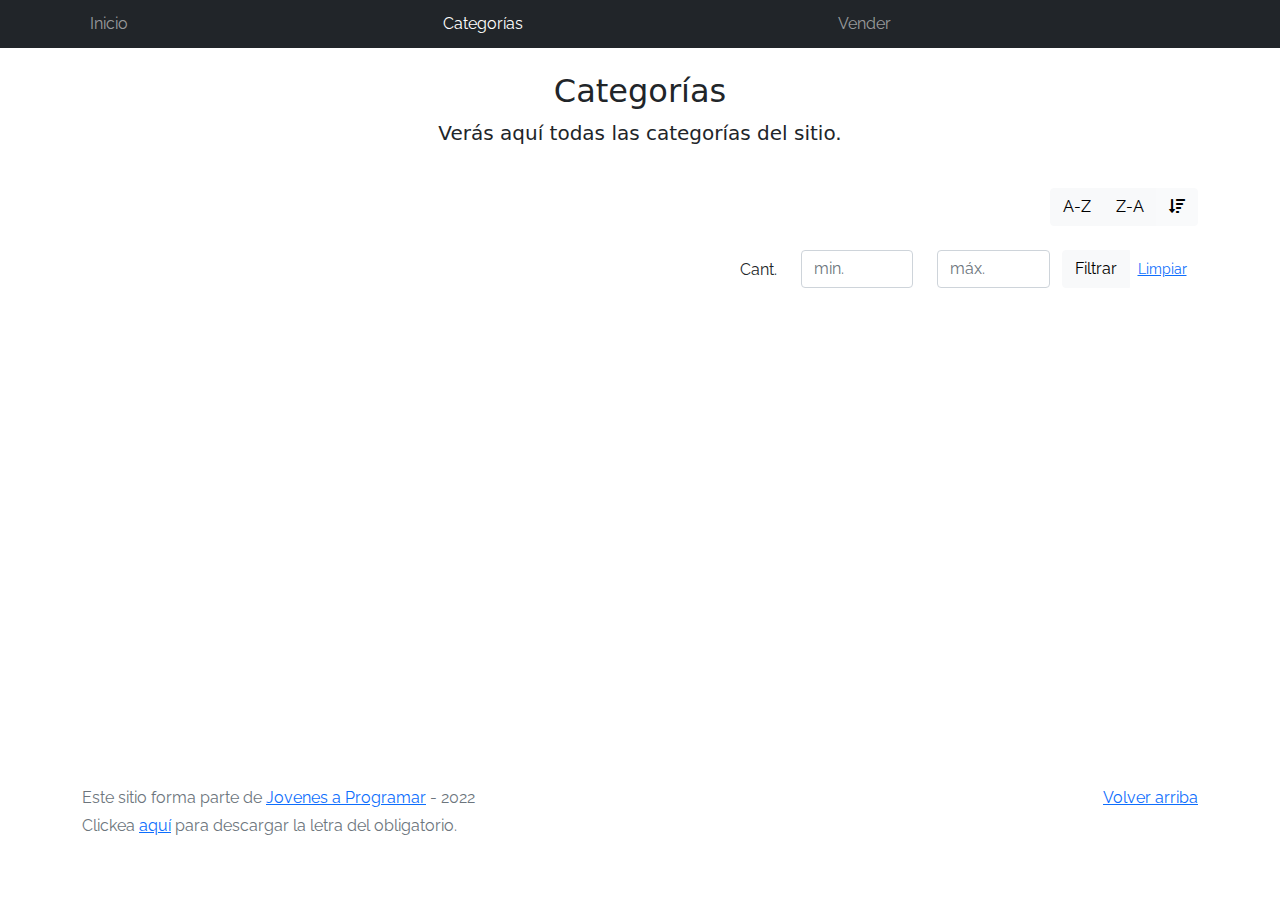
<file: workspace-inicial/workspace-inicial/categories.html>
<!DOCTYPE html>
<html lang="es">

<head>
  <meta http-equiv="Content-Type" content="text/html; charset=UTF-8">
  <meta name="viewport" content="width=device-width, initial-scale=1, shrink-to-fit=no">
  <title>eMercado - Todo lo que busques está aquí</title>

  <link href="https://fonts.googleapis.com/css?family=Raleway:300,300i,400,400i,700,700i,900,900i" rel="stylesheet">
  <link href="css/font-awesome.min.css" rel="stylesheet">
  <link href="css/bootstrap.min.css" rel="stylesheet">
  <link href="css/styles.css" rel="stylesheet">
</head>

<body>
  <nav class="navbar navbar-expand-lg navbar-dark bg-dark p-1">
    <div class="container">
      <button class="navbar-toggler" type="button" data-bs-toggle="collapse" data-bs-target="#navbarNav"
        aria-controls="navbarNav" aria-expanded="false" aria-label="Toggle navigation">
        <span class="navbar-toggler-icon"></span>
      </button>
      <div class="collapse navbar-collapse" id="navbarNav">
        <ul class="navbar-nav w-100 justify-content-between">
          <li class="nav-item">
            <a class="nav-link" href="index.html">Inicio</a>
          </li>
          <li class="nav-item">
            <a class="nav-link active" href="categories.html">Categorías</a>
          </li>
          <li class="nav-item">
            <a class="nav-link" href="sell.html">Vender</a>
          </li>
          <li class="nav-item">
          </li>
        </ul>
      </div>
    </div>
  </nav>
  <main class="pb-5">
    <div class="text-center p-4">
      <h2>Categorías</h2>
      <p class="lead">Verás aquí todas las categorías del sitio.</p>
    </div>
    <div class="container">
      <div class="row">
        <div class="col text-end">
          <div class="btn-group btn-group-toggle mb-4" data-bs-toggle="buttons">
            <input type="radio" class="btn-check" name="options" id="sortAsc">
            <label class="btn btn-light" for="sortAsc">A-Z</label>
            <input type="radio" class="btn-check" name="options" id="sortDesc">
            <label class="btn btn-light" for="sortDesc">Z-A</label>
            <input type="radio" class="btn-check" name="options" id="sortByCount" checked>
            <label class="btn btn-light" for="sortByCount"><i class="fas fa-sort-amount-down mr-1"></i></label>
          </div>
        </div>
      </div>
      <div class="row">
        <div class="col-lg-6 offset-lg-6 col-md-12 mb-1 container">
          <div class="row container p-0 m-0">
            <div class="col">
              <p class="font-weight-normal text-end my-2">Cant.</p>
            </div>
            <div class="col">
              <input class="form-control" type="number" placeholder="min." id="rangeFilterCountMin">
            </div>
            <div class="col">
              <input class="form-control" type="number" placeholder="máx." id="rangeFilterCountMax">
            </div>
            <div class="col-3 p-0">
              <div class="btn-group" role="group">
                <button class="btn btn-light btn-block" id="rangeFilterCount">Filtrar</button>
                <button class="btn btn-link btn-sm" id="clearRangeFilter">Limpiar</button>
              </div>
            </div>
          </div>
        </div>
      </div>
      <div class="row">
        <div class="list-group" id="cat-list-container">
        </div>
      </div>
    </div>
  </main>
  <footer class="text-muted">
    <div class="container">
      <p class="float-end">
        <a href="#">Volver arriba</a>
      </p>
      <p>Este sitio forma parte de <a href="https://jovenesaprogramar.edu.uy/" target="_blank">Jovenes a Programar</a> -
        2022</p>
      <p>Clickea <a target="_blank" href="Letra.pdf">aquí</a> para descargar la letra del obligatorio.</p>
    </div>
  </footer>
  <div id="spinner-wrapper">
    <div class="lds-ring">
      <div></div>
      <div></div>
      <div></div>
      <div></div>
    </div>
  </div>
  <script src="js/bootstrap.bundle.min.js"></script>
  <script src="js/init.js"></script>
  <script src="js/categories.js"></script>
</body>

</html>
</file>
<file: css/styles.css>
.jumbotron,
.card-body,
.container,
.site-header {
  font-family: 'Raleway', serif !important;
}

h3,h5:hover{
  color: coral;
}

.fa-star:hover{
  color: gold;
  zoom: 150%;
}
h3::first-letter{
  color: rgb(228, 78, 23);
  font-size: 130%;
}


.jumbotron .display-4 {
  font-weight: bold;
}

nav a {
  text-decoration: none;
}

.bd-placeholder-img {
  font-size: 1.125rem;
  text-anchor: middle;
  -webkit-user-select: none;
  -moz-user-select: none;
  -ms-user-select: none;
  user-select: none;
}

@media (min-width: 768px) {
  .bd-placeholder-img-lg {
    font-size: 3.5rem;
  }
}

.jumbotron {
  height: 50vh;
  padding: 5em inherit;
  margin-bottom: 0;
  background-color: #53C0FB;
  background: url('../img/cover_back.png');
  background-size: cover;
  background-position: center;
  background-repeat: no-repeat;
  color: black;
  font-weight: bold;
}

@media (min-width: 768px) {
  .jumbotron {
    padding-top: 6rem;
    padding-bottom: 6rem;
  }
}

.jumbotron p:last-child {
  margin-bottom: 0;
}

.jumbotron-heading {
  font-weight: 300;
}

.jumbotron .container {
  max-width: 40rem;
  background-color: rgba(255, 255, 255, 0.5);
  border-radius: 10px;
  text-shadow: 1px 1px 2px grey;
}

.jumbotron .lead {
  font-size: 38px;
}

footer {
  padding-top: 3rem;
  padding-bottom: 3rem;
}

footer p {
  margin-bottom: .25rem;
}

.site-header a {
  color: white;
  transition: ease-in-out color .15s;
}

.site-header .dropdown-menu a {
  color: black;
}

.dropzone {
  border: 2px dashed #0087F7;
  border-radius: 5px;
  background: white;
}

.img-fit {
  max-height: 100%;
}

.alert {
  position: fixed;
  top: 80px;
  width: 50%;
  left: 50%;
  transform: translate(-50%, 0);
}

.lds-ring {
  display: inline-block;
  position: relative;
  width: 64px;
  height: 64px;
  top: 50%;
  left: 50%;
}

.cursor-active {
  cursor: pointer;
}

.left {
  float: left;
  padding: 4px;
  background-color: rgba(255, 255, 255, 0.5);
}

.lds-ring div {
  box-sizing: border-box;
  display: block;
  position: absolute;
  width: 51px;
  height: 51px;
  margin: 6px;
  border: 6px solid #fff;
  border-radius: 50%;
  animation: lds-ring 1.2s cubic-bezier(0.5, 0, 0.5, 1) infinite;
  border-color: #fff transparent transparent transparent;
}

.lds-ring div:nth-child(1) {
  animation-delay: -0.45s;
}

.lds-ring div:nth-child(2) {
  animation-delay: -0.3s;
}

.lds-ring div:nth-child(3) {
  animation-delay: -0.15s;
}

@keyframes lds-ring {
  0% {
    transform: rotate(0deg);
  }

  100% {
    transform: rotate(360deg);
  }
}

.signin {
  width: 100%;
  max-width: 330px;
  padding: 15px;
  margin: auto;
}

#spinner-wrapper {
  position: fixed;
  background-color: rgba(0, 0, 0, 0.5);
  width: 100%;
  height: 100%;
  top: 0;
  left: 0;
  z-index: 1021;
  display: none;
}

main {
  min-height: calc(100vh - 210px);
}

a.custom-card,
a.custom-card:hover {
  color: inherit;
  text-decoration: inherit;
}

.checked {
  color: orange;
}
</file>
<file: workspace-inicial/workspace-inicial/css/styles.css>
.jumbotron,
.card-body,
.container,
.site-header {
  font-family: 'Raleway', serif !important;
}

.jumbotron .display-4 {
  font-weight: bold;
}

nav a {
  text-decoration: none;
}

.bd-placeholder-img {
  font-size: 1.125rem;
  text-anchor: middle;
  -webkit-user-select: none;
  -moz-user-select: none;
  -ms-user-select: none;
  user-select: none;
}

@media (min-width: 768px) {
  .bd-placeholder-img-lg {
    font-size: 3.5rem;
  }
}

.jumbotron {
  height: 50vh;
  padding: 5em inherit;
  margin-bottom: 0;
  background-color: #53C0FB;
  background: url('../img/cover_back.png');
  background-size: cover;
  background-position: center;
  background-repeat: no-repeat;
  color: black;
  font-weight: bold;
}

@media (min-width: 768px) {
  .jumbotron {
    padding-top: 6rem;
    padding-bottom: 6rem;
  }
}

.jumbotron p:last-child {
  margin-bottom: 0;
}

.jumbotron-heading {
  font-weight: 300;
}

.jumbotron .container {
  max-width: 40rem;
  background-color: rgba(255, 255, 255, 0.5);
  border-radius: 10px;
  text-shadow: 1px 1px 2px grey;
}

.jumbotron .lead {
  font-size: 38px;
}

footer {
  padding-top: 3rem;
  padding-bottom: 3rem;
}

footer p {
  margin-bottom: .25rem;
}

.site-header a {
  color: white;
  transition: ease-in-out color .15s;
}

.site-header .dropdown-menu a {
  color: black;
}

.dropzone {
  border: 2px dashed #0087F7;
  border-radius: 5px;
  background: white;
}

.img-fit {
  max-height: 100%;
}

.alert {
  position: fixed;
  top: 80px;
  width: 50%;
  left: 50%;
  transform: translate(-50%, 0);
}

.lds-ring {
  display: inline-block;
  position: relative;
  width: 64px;
  height: 64px;
  top: 50%;
  left: 50%;
}

.cursor-active {
  cursor: pointer;
}

.left {
  float: left;
  padding: 4px;
  background-color: rgba(255, 255, 255, 0.5);
}

.lds-ring div {
  box-sizing: border-box;
  display: block;
  position: absolute;
  width: 51px;
  height: 51px;
  margin: 6px;
  border: 6px solid #fff;
  border-radius: 50%;
  animation: lds-ring 1.2s cubic-bezier(0.5, 0, 0.5, 1) infinite;
  border-color: #fff transparent transparent transparent;
}

.lds-ring div:nth-child(1) {
  animation-delay: -0.45s;
}

.lds-ring div:nth-child(2) {
  animation-delay: -0.3s;
}

.lds-ring div:nth-child(3) {
  animation-delay: -0.15s;
}

@keyframes lds-ring {
  0% {
    transform: rotate(0deg);
  }

  100% {
    transform: rotate(360deg);
  }
}

.signin {
  width: 100%;
  max-width: 330px;
  padding: 15px;
  margin: auto;
}

#spinner-wrapper {
  position: fixed;
  background-color: rgba(0, 0, 0, 0.5);
  width: 100%;
  height: 100%;
  top: 0;
  left: 0;
  z-index: 1021;
  display: none;
}

main {
  min-height: calc(100vh - 210px);
}

a.custom-card,
a.custom-card:hover {
  color: inherit;
  text-decoration: inherit;
}

.checked {
  color: orange;
}
</file>
<file: css/dropzone.css>
/*
 * The MIT License
 * Copyright (c) 2012 Matias Meno <m@tias.me>
 */
.dropzone, .dropzone * {
  box-sizing: border-box; }

.dropzone {
  position: relative; }
  .dropzone .dz-preview {
    position: relative;
    display: inline-block;
    width: 120px;
    margin: 0.5em; }
    .dropzone .dz-preview .dz-progress {
      display: block;
      height: 15px;
      border: 1px solid #aaa; }
      .dropzone .dz-preview .dz-progress .dz-upload {
        display: block;
        height: 100%;
        width: 0;
        background: green; }
    .dropzone .dz-preview .dz-error-message {
      color: red;
      display: none; }
    .dropzone .dz-preview.dz-error .dz-error-message, .dropzone .dz-preview.dz-error .dz-error-mark {
      display: block; }
    .dropzone .dz-preview.dz-success .dz-success-mark {
      display: block; }
    .dropzone .dz-preview .dz-error-mark, .dropzone .dz-preview .dz-success-mark {
      position: absolute;
      display: none;
      left: 30px;
      top: 30px;
      width: 54px;
      height: 58px;
      left: 50%;
      margin-left: -27px; }

@-webkit-keyframes passing-through {
  0% {
    opacity: 0;
    -webkit-transform: translateY(40px);
    -moz-transform: translateY(40px);
    -ms-transform: translateY(40px);
    -o-transform: translateY(40px);
    transform: translateY(40px); }
  30%, 70% {
    opacity: 1;
    -webkit-transform: translateY(0px);
    -moz-transform: translateY(0px);
    -ms-transform: translateY(0px);
    -o-transform: translateY(0px);
    transform: translateY(0px); }
  100% {
    opacity: 0;
    -webkit-transform: translateY(-40px);
    -moz-transform: translateY(-40px);
    -ms-transform: translateY(-40px);
    -o-transform: translateY(-40px);
    transform: translateY(-40px); } }
@-moz-keyframes passing-through {
  0% {
    opacity: 0;
    -webkit-transform: translateY(40px);
    -moz-transform: translateY(40px);
    -ms-transform: translateY(40px);
    -o-transform: translateY(40px);
    transform: translateY(40px); }
  30%, 70% {
    opacity: 1;
    -webkit-transform: translateY(0px);
    -moz-transform: translateY(0px);
    -ms-transform: translateY(0px);
    -o-transform: translateY(0px);
    transform: translateY(0px); }
  100% {
    opacity: 0;
    -webkit-transform: translateY(-40px);
    -moz-transform: translateY(-40px);
    -ms-transform: translateY(-40px);
    -o-transform: translateY(-40px);
    transform: translateY(-40px); } }
@keyframes passing-through {
  0% {
    opacity: 0;
    -webkit-transform: translateY(40px);
    -moz-transform: translateY(40px);
    -ms-transform: translateY(40px);
    -o-transform: translateY(40px);
    transform: translateY(40px); }
  30%, 70% {
    opacity: 1;
    -webkit-transform: translateY(0px);
    -moz-transform: translateY(0px);
    -ms-transform: translateY(0px);
    -o-transform: translateY(0px);
    transform: translateY(0px); }
  100% {
    opacity: 0;
    -webkit-transform: translateY(-40px);
    -moz-transform: translateY(-40px);
    -ms-transform: translateY(-40px);
    -o-transform: translateY(-40px);
    transform: translateY(-40px); } }
@-webkit-keyframes slide-in {
  0% {
    opacity: 0;
    -webkit-transform: translateY(40px);
    -moz-transform: translateY(40px);
    -ms-transform: translateY(40px);
    -o-transform: translateY(40px);
    transform: translateY(40px); }
  30% {
    opacity: 1;
    -webkit-transform: translateY(0px);
    -moz-transform: translateY(0px);
    -ms-transform: translateY(0px);
    -o-transform: translateY(0px);
    transform: translateY(0px); } }
@-moz-keyframes slide-in {
  0% {
    opacity: 0;
    -webkit-transform: translateY(40px);
    -moz-transform: translateY(40px);
    -ms-transform: translateY(40px);
    -o-transform: translateY(40px);
    transform: translateY(40px); }
  30% {
    opacity: 1;
    -webkit-transform: translateY(0px);
    -moz-transform: translateY(0px);
    -ms-transform: translateY(0px);
    -o-transform: translateY(0px);
    transform: translateY(0px); } }
@keyframes slide-in {
  0% {
    opacity: 0;
    -webkit-transform: translateY(40px);
    -moz-transform: translateY(40px);
    -ms-transform: translateY(40px);
    -o-transform: translateY(40px);
    transform: translateY(40px); }
  30% {
    opacity: 1;
    -webkit-transform: translateY(0px);
    -moz-transform: translateY(0px);
    -ms-transform: translateY(0px);
    -o-transform: translateY(0px);
    transform: translateY(0px); } }
@-webkit-keyframes pulse {
  0% {
    -webkit-transform: scale(1);
    -moz-transform: scale(1);
    -ms-transform: scale(1);
    -o-transform: scale(1);
    transform: scale(1); }
  10% {
    -webkit-transform: scale(1.1);
    -moz-transform: scale(1.1);
    -ms-transform: scale(1.1);
    -o-transform: scale(1.1);
    transform: scale(1.1); }
  20% {
    -webkit-transform: scale(1);
    -moz-transform: scale(1);
    -ms-transform: scale(1);
    -o-transform: scale(1);
    transform: scale(1); } }
@-moz-keyframes pulse {
  0% {
    -webkit-transform: scale(1);
    -moz-transform: scale(1);
    -ms-transform: scale(1);
    -o-transform: scale(1);
    transform: scale(1); }
  10% {
    -webkit-transform: scale(1.1);
    -moz-transform: scale(1.1);
    -ms-transform: scale(1.1);
    -o-transform: scale(1.1);
    transform: scale(1.1); }
  20% {
    -webkit-transform: scale(1);
    -moz-transform: scale(1);
    -ms-transform: scale(1);
    -o-transform: scale(1);
    transform: scale(1); } }
@keyframes pulse {
  0% {
    -webkit-transform: scale(1);
    -moz-transform: scale(1);
    -ms-transform: scale(1);
    -o-transform: scale(1);
    transform: scale(1); }
  10% {
    -webkit-transform: scale(1.1);
    -moz-transform: scale(1.1);
    -ms-transform: scale(1.1);
    -o-transform: scale(1.1);
    transform: scale(1.1); }
  20% {
    -webkit-transform: scale(1);
    -moz-transform: scale(1);
    -ms-transform: scale(1);
    -o-transform: scale(1);
    transform: scale(1); } }
#file-upload, #file-upload * {
  box-sizing: border-box; }

#file-upload {
  min-height: 150px;
  border: 2px dashed silver;
  border-radius: 5px;
  background: white;
margin-bottom: 10px;}
  #file-upload.dz-clickable {
    cursor: pointer; }
    #file-upload.dz-clickable * {
      cursor: default; }
    #file-upload.dz-clickable .dz-message, #file-upload.dz-clickable .dz-message * {
      cursor: pointer; }
  #file-upload.dz-started .dz-message {
    display: none; }
  #file-upload.dz-drag-hover {
    border-style: solid; }
    #file-upload.dz-drag-hover .dz-message {
      opacity: 0.5; }
  #file-upload .dz-message {
    text-align: center;
    margin: 4em 0; }
  #file-upload .dz-preview {
    position: relative;
    display: inline-block;
    vertical-align: top;
    margin: 16px;
    min-height: 100px; }
    #file-upload .dz-preview:hover {
      z-index: 1000; }
      #file-upload .dz-preview:hover .dz-details {
        opacity: 1; }
    #file-upload .dz-preview.dz-file-preview .dz-image {
      border-radius: 20px;
      background: #999;
      background: linear-gradient(to bottom, #eee, #ddd); }
    #file-upload .dz-preview.dz-file-preview .dz-details {
      opacity: 1; }
    #file-upload .dz-preview.dz-image-preview {
      background: white; }
      #file-upload .dz-preview.dz-image-preview .dz-details {
        -webkit-transition: opacity 0.2s linear;
        -moz-transition: opacity 0.2s linear;
        -ms-transition: opacity 0.2s linear;
        -o-transition: opacity 0.2s linear;
        transition: opacity 0.2s linear; }
    #file-upload .dz-preview .dz-remove {
      font-size: 14px;
      text-align: center;
      display: block;
      cursor: pointer;
      border: none; }
      #file-upload .dz-preview .dz-remove:hover {
        text-decoration: underline; }
    #file-upload .dz-preview:hover .dz-details {
      opacity: 1; }
    #file-upload .dz-preview .dz-details {
      z-index: 20;
      position: absolute;
      top: 0;
      left: 0;
      opacity: 0;
      font-size: 13px;
      min-width: 100%;
      max-width: 100%;
      padding: 2em 1em;
      text-align: center;
      color: rgba(0, 0, 0, 0.9);
      line-height: 150%; }
      #file-upload .dz-preview .dz-details .dz-size {
        margin-bottom: 1em;
        font-size: 16px; }
      #file-upload .dz-preview .dz-details .dz-filename {
        white-space: nowrap; }
        #file-upload .dz-preview .dz-details .dz-filename:hover span {
          border: 1px solid rgba(200, 200, 200, 0.8);
          background-color: rgba(255, 255, 255, 0.8); }
        #file-upload .dz-preview .dz-details .dz-filename:not(:hover) {
          overflow: hidden;
          text-overflow: ellipsis; }
          #file-upload .dz-preview .dz-details .dz-filename:not(:hover) span {
            border: 1px solid transparent; }
      #file-upload .dz-preview .dz-details .dz-filename span, #file-upload .dz-preview .dz-details .dz-size span {
        background-color: rgba(255, 255, 255, 0.4);
        padding: 0 0.4em;
        border-radius: 3px; }
    #file-upload .dz-preview:hover .dz-image img {
      -webkit-transform: scale(1.05, 1.05);
      -moz-transform: scale(1.05, 1.05);
      -ms-transform: scale(1.05, 1.05);
      -o-transform: scale(1.05, 1.05);
      transform: scale(1.05, 1.05);
      -webkit-filter: blur(8px);
      filter: blur(8px); }
    #file-upload .dz-preview .dz-image {
      border-radius: 20px;
      overflow: hidden;
      width: 120px;
      height: 120px;
      position: relative;
      display: block;
      z-index: 10; }
      #file-upload .dz-preview .dz-image img {
        display: block; }
    #file-upload .dz-preview.dz-success .dz-success-mark {
      -webkit-animation: passing-through 3s cubic-bezier(0.77, 0, 0.175, 1);
      -moz-animation: passing-through 3s cubic-bezier(0.77, 0, 0.175, 1);
      -ms-animation: passing-through 3s cubic-bezier(0.77, 0, 0.175, 1);
      -o-animation: passing-through 3s cubic-bezier(0.77, 0, 0.175, 1);
      animation: passing-through 3s cubic-bezier(0.77, 0, 0.175, 1); }
    #file-upload .dz-preview.dz-error .dz-error-mark {
      opacity: 1;
      -webkit-animation: slide-in 3s cubic-bezier(0.77, 0, 0.175, 1);
      -moz-animation: slide-in 3s cubic-bezier(0.77, 0, 0.175, 1);
      -ms-animation: slide-in 3s cubic-bezier(0.77, 0, 0.175, 1);
      -o-animation: slide-in 3s cubic-bezier(0.77, 0, 0.175, 1);
      animation: slide-in 3s cubic-bezier(0.77, 0, 0.175, 1); }
    #file-upload .dz-preview .dz-success-mark, #file-upload .dz-preview .dz-error-mark {
      pointer-events: none;
      opacity: 0;
      z-index: 500;
      position: absolute;
      display: block;
      top: 50%;
      left: 50%;
      margin-left: -27px;
      margin-top: -27px; }
      #file-upload .dz-preview .dz-success-mark svg, #file-upload .dz-preview .dz-error-mark svg {
        display: block;
        width: 54px;
        height: 54px; }
    #file-upload .dz-preview.dz-processing .dz-progress {
      opacity: 1;
      -webkit-transition: all 0.2s linear;
      -moz-transition: all 0.2s linear;
      -ms-transition: all 0.2s linear;
      -o-transition: all 0.2s linear;
      transition: all 0.2s linear; }
    #file-upload .dz-preview.dz-complete .dz-progress {
      opacity: 0;
      -webkit-transition: opacity 0.4s ease-in;
      -moz-transition: opacity 0.4s ease-in;
      -ms-transition: opacity 0.4s ease-in;
      -o-transition: opacity 0.4s ease-in;
      transition: opacity 0.4s ease-in; }
    #file-upload .dz-preview:not(.dz-processing) .dz-progress {
      -webkit-animation: pulse 6s ease infinite;
      -moz-animation: pulse 6s ease infinite;
      -ms-animation: pulse 6s ease infinite;
      -o-animation: pulse 6s ease infinite;
      animation: pulse 6s ease infinite; }
    #file-upload .dz-preview .dz-progress {
      opacity: 1;
      z-index: 1000;
      pointer-events: none;
      position: absolute;
      height: 16px;
      left: 50%;
      top: 50%;
      margin-top: -8px;
      width: 80px;
      margin-left: -40px;
      background: rgba(255, 255, 255, 0.9);
      -webkit-transform: scale(1);
      border-radius: 8px;
      overflow: hidden; }
      #file-upload .dz-preview .dz-progress .dz-upload {
        background: #333;
        background: linear-gradient(to bottom, #666, #444);
        position: absolute;
        top: 0;
        left: 0;
        bottom: 0;
        width: 0;
        -webkit-transition: width 300ms ease-in-out;
        -moz-transition: width 300ms ease-in-out;
        -ms-transition: width 300ms ease-in-out;
        -o-transition: width 300ms ease-in-out;
        transition: width 300ms ease-in-out; }
    #file-upload .dz-preview.dz-error .dz-error-message {
      display: block; }
    #file-upload .dz-preview.dz-error:hover .dz-error-message {
      opacity: 1;
      pointer-events: auto; }
    #file-upload .dz-preview .dz-error-message {
      pointer-events: none;
      z-index: 1000;
      position: absolute;
      display: block;
      display: none;
      opacity: 0;
      -webkit-transition: opacity 0.3s ease;
      -moz-transition: opacity 0.3s ease;
      -ms-transition: opacity 0.3s ease;
      -o-transition: opacity 0.3s ease;
      transition: opacity 0.3s ease;
      border-radius: 8px;
      font-size: 13px;
      top: 130px;
      left: -10px;
      width: 140px;
      background: #be2626;
      background: linear-gradient(to bottom, #be2626, #a92222);
      padding: 0.5em 1.2em;
      color: white; }
      #file-upload .dz-preview .dz-error-message:after {
        content: '';
        position: absolute;
        top: -6px;
        left: 64px;
        width: 0;
        height: 0;
        border-left: 6px solid transparent;
        border-right: 6px solid transparent;
        border-bottom: 6px solid #be2626; }

#file-upload .dz-preview.dz-error .dz-error-message, #file-upload .dz-preview.dz-error .dz-error-mark{
  display: none;
}
</file>
